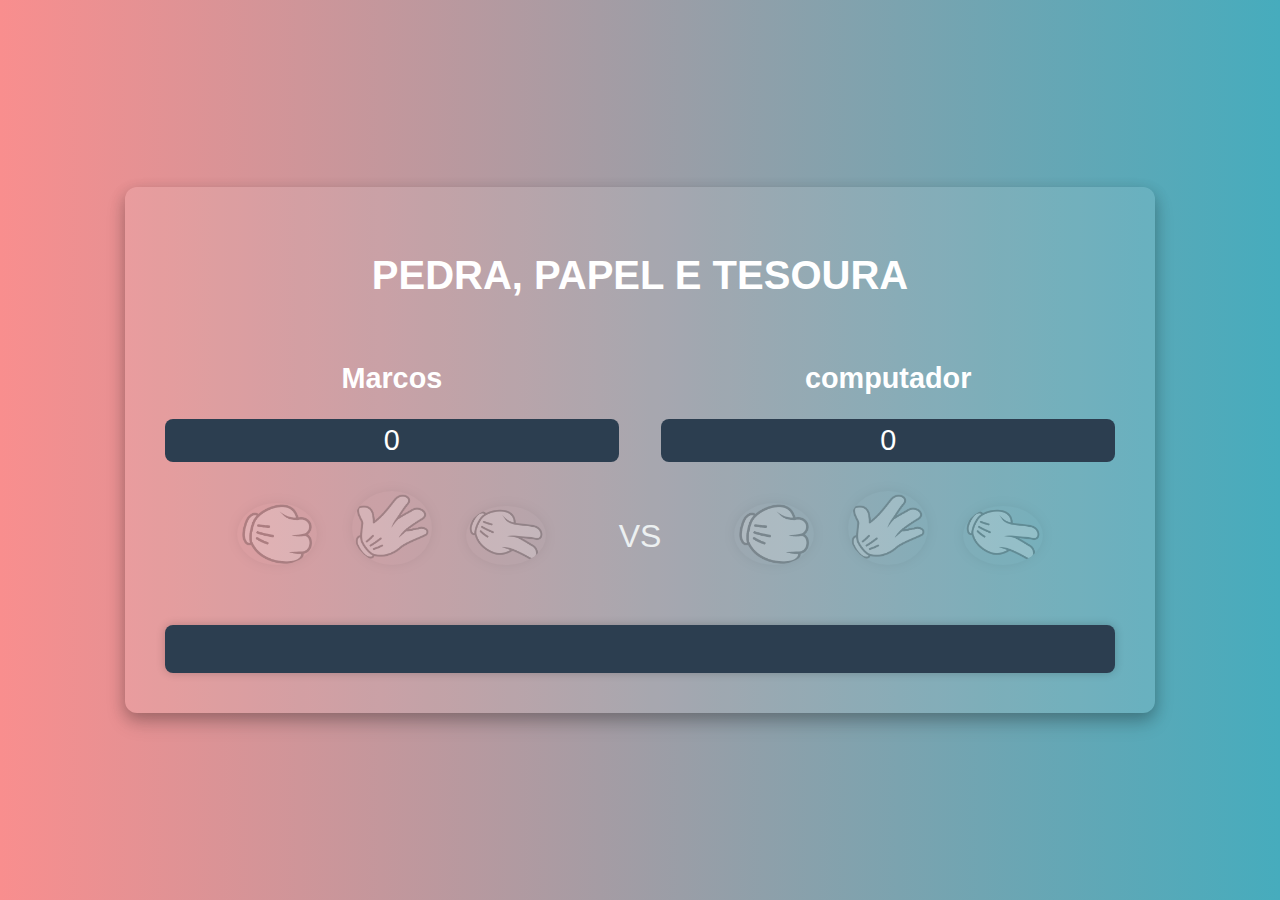
<file: joquem-po/index.html>
<!DOCTYPE html>
<html lang="pt-BR">

<head>
    <meta charset="UTF-8">
    <meta name="viewport" content="width=device-width, initial-scale=1.0">
    <link rel="stylesheet" href="style.css">
    <title>Pedra, papel e tesoura</title>
</head>

<body>
    <div id="principal">
        <h1 id="titulo">PEDRA, PAPEL E TESOURA</h1>
        <div id="placar">
            <div id="jogador">
                <h2 id="jogadorNome">Marcos</h2>
                <p id="jogadorPontos">0</p>
                <ul id="jogadorEscolha">
                    <li>
                        <a id="jogadorEscolha1" onclick="jogar(1)">
                            <img src="image/pedra.png" alt="">
                        </a>
                    </li>
                    <li>
                        <a id="jogadorEscolha2" onclick="jogar(2)">
                            <img src="image/papel.png" alt="">
                        </a>
                    </li>
                    <li>
                        <a id="jogadorEscolha3" onclick="jogar(3)">
                            <img src="image/tesoura.png" alt="">
                        </a>
                    </li>
                </ul>
            </div>
            <div id="versus">VS</div>
            <div id="computador">
                <h2 id="computadorNome">computador</h2>
                <p id="computadorPontos">0</p>
                <ul id="computadorEscolha">
                    <li>
                        <a id="computadorEscolha1">
                            <img src="image/pedra.png" alt="">
                        </a>
                    </li>
                    <li>
                        <a id="computadorEscolha2">
                            <img src="image/papel.png" alt="">
                        </a>
                    </li>
                    <li>
                        <a id="computadorEscolha3">
                            <img src="image/tesoura.png" alt="">
                        </a>
                    </li>
                </ul>
            </div>
        </div>
        <div id="mensagem">&nbsp;</div>
    </div>
    <script src="main.js"></script>
</body>

</html>
</file>
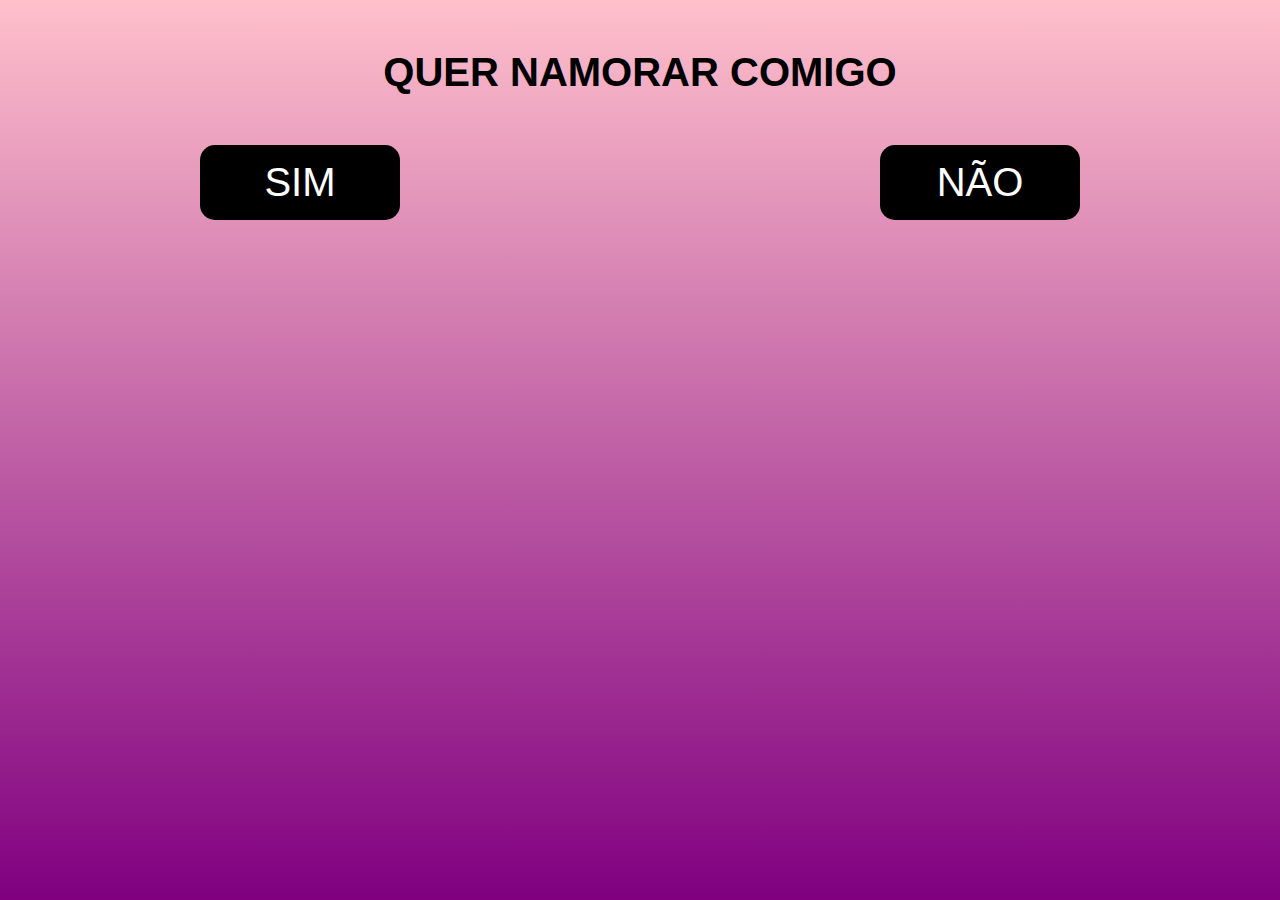
<file: pedido/index.html>
<!DOCTYPE html>
<html lang="en">

<head>
    <meta charset="UTF-8">
    <meta name="viewport" content="width=device-width, initial-scale=1.0">
    <title>Document</title>
    <style>
        * {
            margin: 0;
            border: 0;
            padding: 0;
            box-sizing: border-box;
        }

        body {
            background: linear-gradient(pink, purple);
            background-repeat: no-repeat;
            background-attachment: fixed;
        }

        .btn {
            color: white;
            background-color: black;
            font: 300 40px 'Poppins', sans-serif;
            padding: 15px 30px;
            width: 200px;
            border-radius: 15px;
            cursor: pointer;
            transition: ease-in-out 0.3s;
        }

        .tituloPrincipal{
            font: 700 40px 'Poppins', sans-serif;
        }
        .titulo{
            text-align: center;
            margin: 50px 0;
        }
        .botoes{
            display: flex;
            justify-content: space-between;
            margin: 0 200px;
        }

        @media only screen and (max-width: 768px) {
    .botoes {
        flex-direction: column;
        margin: 0;
        align-items: center;
    }
    .botaoS, .botaoN {
        margin-bottom: 20px;
    }
    .btn {
        width: 150px;
        font-size: 30px;
        padding: 10px 20px;
    }
    .titulo {
        margin: 30px 0;
    }
    .tituloPrincipal {
        font-size: 32px;
    }
}


@media only screen and (max-width: 480px) {
    .botoes {
        flex-direction: column;
        margin: 0;
        align-items: center;
    }
    .botaoS, .botaoN {
        margin-bottom: 15px;
    }
    .btn {
        width: 120px;
        font-size: 24px;
        padding: 8px 16px;
    }
    .titulo {
        margin: 20px 0;
    }
    .tituloPrincipal {
        font-size: 28px;
    }
}

    </style>
    <script>
        function sim(){
            location.href = 'https://www.youtube.com/watch?v=fWNaR-rxAic&pp=ygUNY2FsbCBtZSBtYXliZQ%3D%3D'
        }
        function esquivo(btn){
            btn.style.position = 'absolute'
            btn.style.bottom = posicao(10,80);
            btn.style.left = posicao(10,80);
        }
        function posicao(min, max){
            return(Math.random()*(max-min+min))+'%';
        }
    </script>

</head>

<body>
    <div class="titulo">
        <h1 class="tituloPrincipal">
            QUER NAMORAR COMIGO
        </h1>
    </div>
    <div class="botoes">
        <div class="botaoS">
            <button class="btn" onclick="sim()">SIM</button>
        </div>
        <div class="botaoN">
            <button class="btn" onclick="esquivo(this)" onmouseover="esquivo(this)">NÃO</button>
        </div>
    </div>
</body>

</html>
</file>
<file: joquem-po/style.css>
ul#jogadorEscolha li a,
ul#computadorEscolha li a{
    opacity: 0.2;
    transition: ease-in-out 0.3s;
}

ul#jogadorEscolha li a:hover,
ul#jogadorEscolha li a.selecionado,
ul#computadorEscolha li a.selecionado{
    opacity: 1;
}

@import url('https://fonts.googleapis.com/css2?family=Poppins:wght@400;500;700&display=swap');

body {
    font-family: 'Poppins', sans-serif;
    background: linear-gradient(to right, #f98e8e, #46acbd);
    margin: 0;
    padding: 0;
    display: flex;
    justify-content: center;
    align-items: center;
    height: 100vh;
    color: #fff;
}

#principal {
    background-color: rgba(255, 255, 255, 0.1);
    padding: 40px;
    border-radius: 12px;
    width: 90%;
    max-width: 950px;
    box-shadow: 0px 0px 15px rgba(0, 0, 0, 0.2);
    text-align: center;
    box-shadow: 0 5px 15px rgba(0, 0, 0, 0.2), 0 10px 20px rgba(0, 0, 0, 0.15);

}

#titulo {
    color: #fff;
    font-weight: 700;
    font-size: 2.5em;
    margin-bottom: 40px;
}

#placar {
    display: flex;
    justify-content: space-around;
    align-items: center;
    margin: 30px 0;
}

#jogador, #computador {
    flex: 1;
}

#jogador h2, #computador h2 {
    font-weight: 700;
    font-size: 1.8em;
    color: #fff;
}

#jogadorPontos, #computadorPontos {
    font-size: 1.8em;
    margin-top: 15px;
    background-color: #2C3E50;
    padding: 5px 10px;
    border-radius: 8px;
}

#versus {
    font-size: 2em;
    font-weight: 500;
    color: #ecf0f1;
    margin-top: 150px;
}

ul {
    padding: 0;
}

#jogadorEscolha li, #computadorEscolha li {
    list-style-type: none;
    display: inline-block;
    margin: 0 15px;
}

#jogadorEscolha li a img, #computadorEscolha li a img {
    width: 80px;
    border-radius: 50%;
    box-shadow: 0 0 10px rgba(0, 0, 0, 0.3);
    transition: transform 0.3s;
}

#jogadorEscolha li a:hover img {
    transform: translateY(-10px);
}

#mensagem {
    font-size: 1.5em;
    font-weight: 500;
    margin-top: 40px;
    padding: 10px 0;
    border-radius: 8px;
    background-color: #2C3E50;
    box-shadow: 0 0 10px rgba(0, 0, 0, 0.2);
}
</file>
